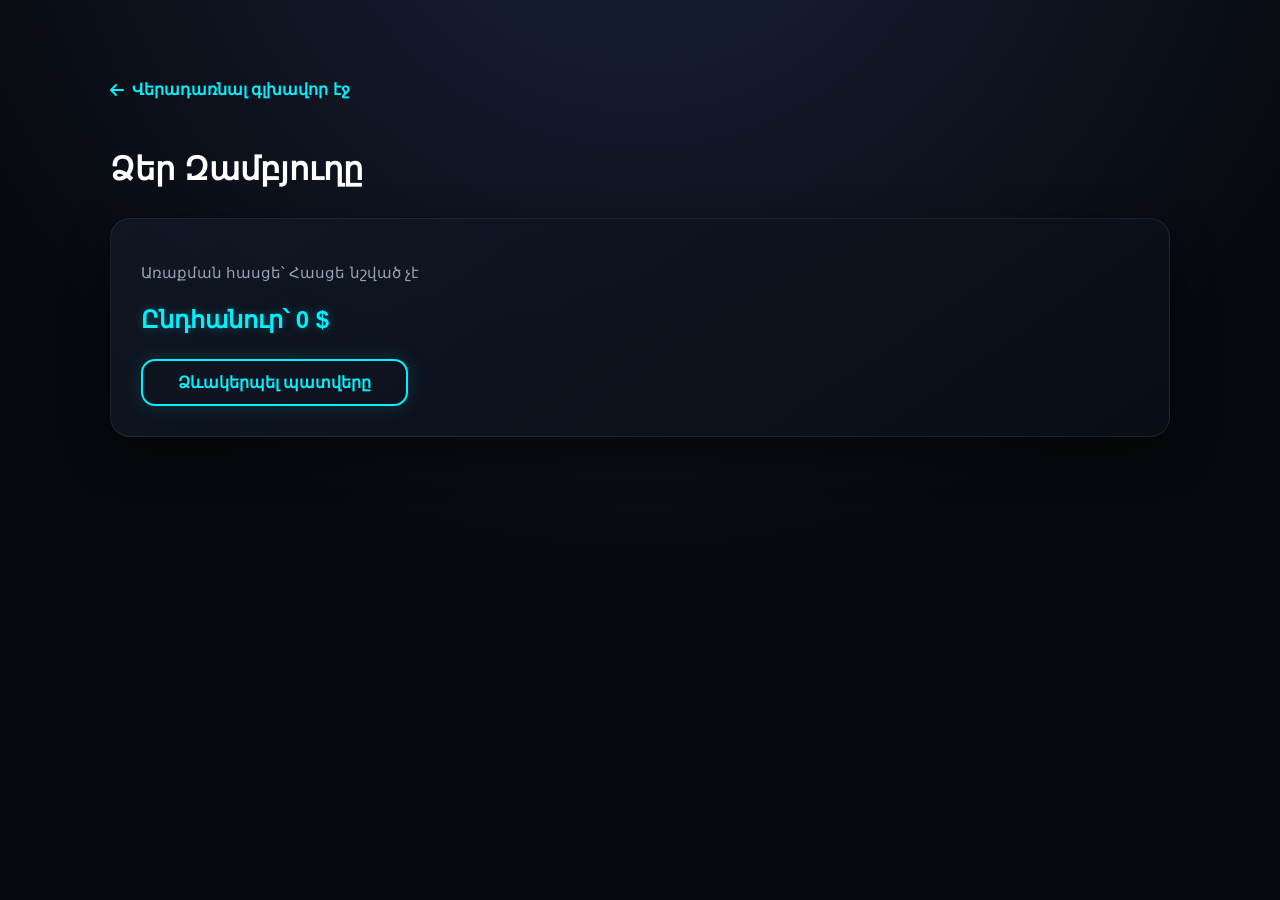
<file: cart.html>
<!DOCTYPE html>
<html lang="hy">
<head>
  <meta charset="UTF-8">
  <meta name="viewport" content="width=device-width, initial-scale=1.0">
  <title>Զամբյուղ - Luxury Store</title>
  <link rel="stylesheet" href="css/style.css">
  <link rel="stylesheet" href="https://cdnjs.cloudflare.com/ajax/libs/font-awesome/6.4.0/css/all.min.css">
</head>
<body class="detail-page">

  <div class="container detail-container-padding">

    <a href="index.html" class="back-btn">
      <i class="fa-solid fa-arrow-left"></i> Վերադառնալ գլխավոր էջ
    </a>
    <h1 class="cart-page-title">Ձեր Զամբյուղը</h1>
    <div id="cart-items-container"></div>

    <div class="cart-summary">
      <p id="selected-address-text" class="cart-address-text">Առաքման հասցե չի ընտրված</p>
      <h3 id="cart-total-price" class="cart-total-heading">Ընդհանուր՝ 0 $</h3>

      <div class="checkout-actions-wrapper">
        <a href="checkout.html" class="neon-btn checkout-link-btn">Ձևակերպել պատվերը</a>
        <div id="orders-btn-container"></div>
      </div>
    </div>
  </div>

  <script type="module" src="pages/lang.js"></script>
  <script type="module" src="pages/cart-app.js"></script>
</body>
</html>
</file>
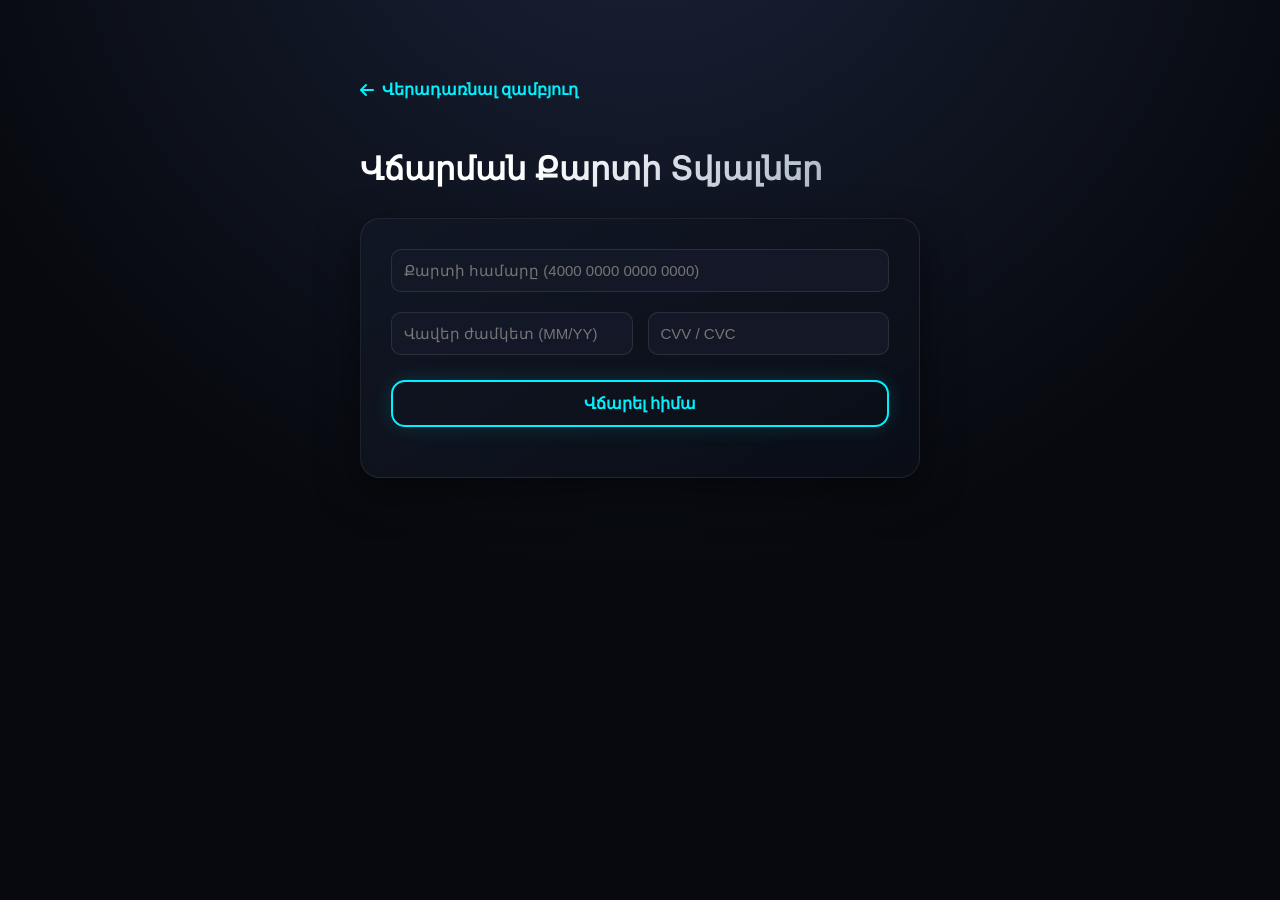
<file: checkout.html>
<!DOCTYPE html>
<html lang="hy">
<head>
  <meta charset="UTF-8">
  <meta name="viewport" content="width=device-width, initial-scale=1.0">
  <title>Վճարում - Dark Luxury Store</title>
  <link rel="stylesheet" href="css/style.css">
  <link rel="stylesheet" href="https://cdnjs.cloudflare.com/ajax/libs/font-awesome/6.4.0/css/all.min.css">
</head>
<body class="detail-page">

  <div class="detail-container-padding checkout-container">
    <a href="cart.html" class="back-btn">
      <i class="fa-solid fa-arrow-left"></i> Վերադառնալ զամբյուղ
    </a>

    <h1 class="cart-page-title">Վճարման Քարտի Տվյալներ</h1>

    <div class="cart-summary">
      <div id="payment-form">
        <div class="form-group">
          <input type="text" id="card-number" placeholder="Քարտի համարը (4000 0000 0000 0000)" maxlength="19" class="form-input">
        </div>

        <div class="form-row">
          <div class="form-col">
            <input type="text" id="card-expiry" placeholder="Վավեր ժամկետ (MM/YY)" maxlength="5" class="form-input">
          </div>
          <div class="form-col">
            <input type="password" id="card-cvv" placeholder="CVV / CVC" maxlength="3" class="form-input">
          </div>
        </div>

        <button id="pay-btn" class="neon-btn checkout-submit-btn">Վճարել հիմա</button>
        <div id="success-msg-container" style="margin-top: 20px; text-align: center;"></div>
      </div>
    </div>
  </div>

  <script type="module" src="pages/lang.js"></script>
  <script type="module" src="pages/checkout-app.js"></script>
</body>
</html>
</file>
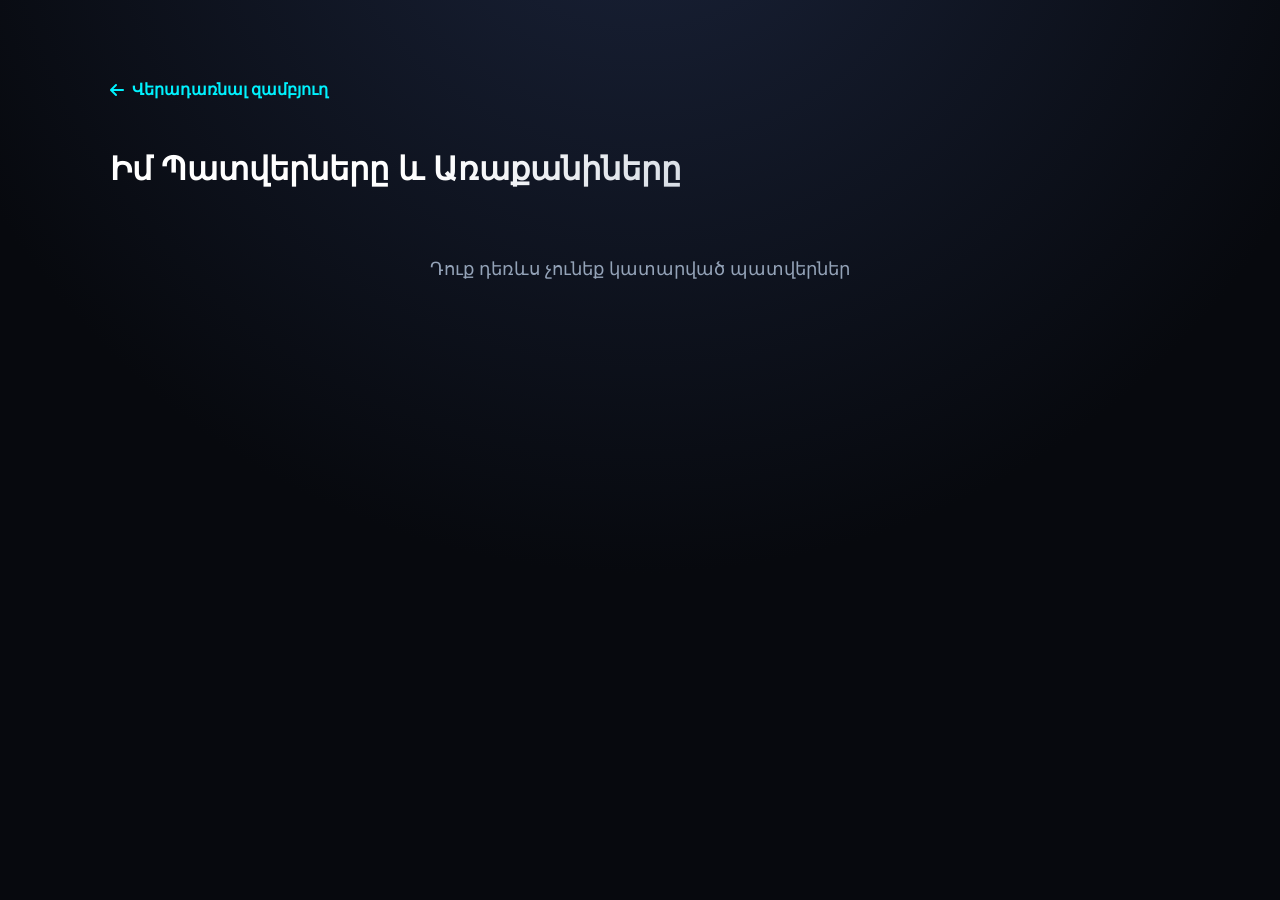
<file: orders.html>
<!DOCTYPE html>
<html lang="hy">
<head>
  <meta charset="UTF-8">
  <meta name="viewport" content="width=device-width, initial-scale=1.0">
  <title>Իմ պատվերները - Dark Luxury Store</title>
  <link rel="stylesheet" href="css/style.css">
  <link rel="stylesheet" href="https://cdnjs.cloudflare.com/ajax/libs/font-awesome/6.4.0/css/all.min.css">
</head>
<body class="detail-page">

  <div class="detail-container-padding">
    <a href="cart.html" class="back-btn">
      <i class="fa-solid fa-arrow-left"></i> Վերադառնալ զամբյուղ
    </a>

    <h1 class="cart-page-title">Իմ Պատվերները և Առաքանիները</h1>

    <div id="orders-container">
    </div>
  </div>

  <script type="module" src="pages/lang.js"></script>
  <script type="module" src="pages/orders-app.js"></script>
</body>
</html>
</file>
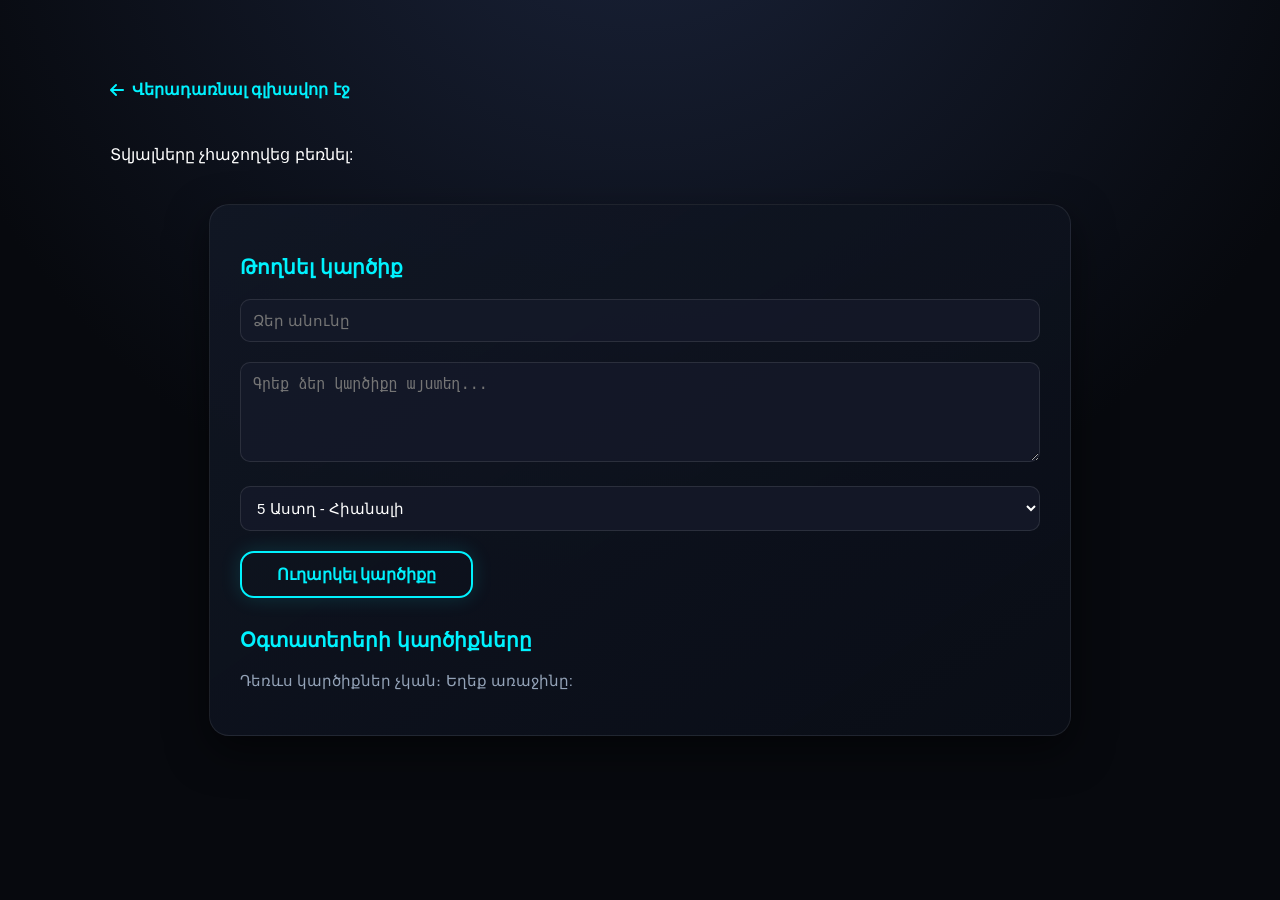
<file: product.html>
<!DOCTYPE html>
<html lang="hy">
<head>
  <meta charset="UTF-8">
  <meta name="viewport" content="width=device-width, initial-scale=1.0">
  <title>Ապրանքի Մանրամասներ - Dark Luxury Store</title>
  <link rel="stylesheet" href="css/style.css">
  <link rel="stylesheet" href="https://cdnjs.cloudflare.com/ajax/libs/font-awesome/6.4.0/css/all.min.css">
</head>
<body class="detail-page">

  <div class="container detail-container-padding">
    <a href="index.html" class="back-btn">
      <i class="fa-solid fa-arrow-left"></i> Վերադառնալ գլխավոր էջ
    </a>
  
    <div id="apranqi-manramasn-tarats"></div>

    <div class="reviews-section" style="margin-top: 40px;">
      <h3 class="reviews-title">Թողնել կարծիք</h3>
      <div id="review-form">
        <div class="form-group">
          <input type="text" id="reviewer-name" placeholder="Ձեր անունը" class="form-input">
        </div>
        <div class="form-group">
          <textarea id="reviewer-text" placeholder="Գրեք ձեր կարծիքը այստեղ..." class="form-input review-textarea"></textarea>
        </div>
        <div class="form-group">
          <select id="reviewer-rating" class="form-input">
            <option value="5">5 Աստղ - Հիանալի</option>
            <option value="4">4 Աստղ - Լավն է</option>
            <option value="3">3 Աստղ - Նորմալ</option>
            <option value="2">2 Աստղ - Վատ չէ</option>
            <option value="1">1 Աստղ - Դուր չեկավ</option>
          </select>
        </div>
        <button id="submit-review-btn" class="neon-btn">Ուղարկել կարծիքը</button>
      </div>

      <h3 class="reviews-title" style="margin-top: 30px;">Օգտատերերի կարծիքները</h3>
      <div id="reviews-container">
        <!-- Այստեղ կհայտնվեն կարծիքները -->
      </div>
    </div>
  </div>


  <script type="module" src="pages/product-app.js"></script>
  <script type="module" src="pages/review-app.js"></script>
</body>
</html>
</file>
<file: css/style.css>
/* --- 1. Հիմնական (Global) Ոճեր --- */
body {
  margin: 0;
  font-family: 'Segoe UI', Tahoma, Geneva, Verdana, sans-serif;
  background: radial-gradient(circle at 50% -20%, #1a233a 0%, #07090e 60%);
  background-color: #07090e;
  color: #ffffff;
  min-height: 100vh;
}

html {
  scroll-behavior: smooth;
}

/* --- 2. Ֆիքսված Նավիգացիա --- */
.store-navbar {
  background: rgba(10, 14, 23, 0.85);
  border-bottom: 1px solid rgba(0, 242, 254, 0.15);
  position: fixed;
  top: 0;
  left: 0;
  width: 100%;
  z-index: 1000;
  backdrop-filter: blur(12px);
  box-shadow: 0 10px 30px rgba(0, 0, 0, 0.5);
}

.nav-container {
  display: flex;
  align-items: center;
  justify-content: space-between;
  gap: 15px;
  flex-wrap: wrap;
  width: 100%;
  max-width: 1400px;
  margin: 0 auto;
  padding: 15px 20px;
  box-sizing: border-box;
}

.logo-box {
  display: flex;
  align-items: center;
  gap: 10px;
}

.logo-icon {
  color: #00f2fe;
  font-size: 24px;
  filter: drop-shadow(0 0 10px rgba(0, 242, 254, 0.6));
}

.logo-text {
  color: #fff;
  font-weight: 800;
  letter-spacing: 2px;
  font-size: 18px;
  text-shadow: 0 0 20px rgba(255, 255, 255, 0.2);
}

.filter-bar {
  display: flex;
  align-items: center;
  gap: 10px;
  flex-wrap: wrap;
  flex: 1;
  justify-content: center;
}

.filter-bar input,
.filter-bar select {
  padding: 9px 14px;
  border-radius: 12px;
  background: rgba(18, 24, 38, 0.8);
  border: 1px solid rgba(255, 255, 255, 0.08);
  color: #00f2fe;
  font-weight: 600;
  outline: none;
  transition: all 0.3s ease;
}

.filter-bar input:focus,
.filter-bar select:focus {
  border-color: #00f2fe;
  box-shadow: 0 0 15px rgba(0, 242, 254, 0.3);
}

#lang-select {
  padding: 9px 16px;
  border-radius: 12px;
  background: rgba(18, 24, 38, 0.8);
  border: 1px solid rgba(0, 242, 254, 0.3);
  color: #00f2fe;
  font-weight: 600;
  outline: none;
  cursor: pointer;
  transition: all 0.3s ease;
}

#lang-select:hover {
  border-color: #00f2fe;
  box-shadow: 0 0 15px rgba(0, 242, 254, 0.4);
}

.nav-actions {
  display: flex;
  align-items: center;
  gap: 15px;
  flex-shrink: 0;
}

.nav-btn {
  position: relative;
  background: rgba(18, 24, 38, 0.8);
  border: 1px solid rgba(255, 255, 255, 0.08);
  color: #ffffff;
  padding: 10px 14px;
  border-radius: 12px;
  cursor: pointer;
  display: flex;
  align-items: center;
  justify-content: center;
  text-decoration: none;
  transition: all 0.3s cubic-bezier(0.4, 0, 0.2, 1);
}

.nav-btn:hover {
  border-color: #00f2fe;
  transform: translateY(-2px);
  box-shadow: 0 5px 20px rgba(0, 242, 254, 0.3);
}

.nav-btn .badge {
  position: absolute;
  top: -6px;
  right: -6px;
  background: linear-gradient(135deg, #ff0055, #ff5e00);
  color: #ffffff;
  font-size: 11px;
  font-weight: bold;
  padding: 2px 6px;
  border-radius: 50%;
  box-shadow: 0 0 10px rgba(255, 0, 85, 0.5);
}

/* --- 3. Hero Բաժին և Սլայդեր --- */
.hero-section {
  position: relative;
  width: 100%;
  min-height: 100vh;
  padding-top: 100px;
  padding-left: 20px;
  padding-right: 20px;
  background: radial-gradient(circle at 20% 30%, rgba(0, 242, 254, 0.07) 0%, transparent 50%),
              radial-gradient(circle at 80% 70%, rgba(255, 0, 85, 0.05) 0%, transparent 50%);
  overflow: hidden;
  display: flex;
  align-items: center;
  justify-content: center;
  box-sizing: border-box;
}

.hero-wrapper {
  display: flex;
  align-items: center;
  justify-content: space-between;
  max-width: 1300px;
  width: 100%;
  z-index: 2;
  gap: 50px;
}

.hero-content {
  max-width: 600px;
  text-align: left;
}

.hero-badge {
  display: inline-block;
  background: linear-gradient(135deg, rgba(0, 242, 254, 0.1), rgba(0, 120, 250, 0.1));
  color: #00f2fe;
  border: 1px solid rgba(0, 242, 254, 0.3);
  padding: 6px 16px;
  border-radius: 20px;
  font-size: 13px;
  font-weight: 700;
  margin-bottom: 15px;
  box-shadow: inset 0 0 10px rgba(0, 242, 254, 0.1);
}

.hero-title {
  font-size: 56px;
  font-weight: 800;
  color: #ffffff;
  letter-spacing: 3px;
  margin-bottom: 20px;
  background: linear-gradient(135deg, #ffffff 30%, #94a3b8 100%);
  -webkit-background-clip: text;
  -webkit-text-fill-color: transparent;
}

.hero-subtitle {
  font-size: 18px;
  color: #94a3b8;
  margin-bottom: 35px;
  line-height: 1.6;
}

.top-slider-box {
  width: 340px;
  height: 420px;
  overflow: hidden;
  position: relative;
  border-radius: 24px;
  box-shadow: 0 25px 50px rgba(0, 0, 0, 0.6);
  border: 1px solid rgba(255, 255, 255, 0.08);
  flex-shrink: 0;
}

.slider-track {
  display: flex;
  width: calc(340px * 3);
  animation: slideAnimation 14s infinite cubic-bezier(0.4, 0, 0.2, 1);
}

.top-card {
  width: 340px;
  height: 420px;
  background: linear-gradient(145deg, rgba(18, 24, 38, 0.9), rgba(10, 14, 23, 0.98));
  border: 1px solid rgba(0, 242, 254, 0.2);
  border-radius: 24px;
  padding: 25px;
  box-sizing: border-box;
  display: flex;
  flex-direction: column;
  align-items: center;
  text-align: center;
  position: relative;
}

.top-card img {
  width: 180px;
  height: 180px;
  object-fit: contain;
  margin: 15px 0;
  filter: drop-shadow(0 10px 20px rgba(0, 0, 0, 0.5));
}

@keyframes slideAnimation {
  0%, 28% { transform: translateX(0); }
  33%, 61% { transform: translateX(-340px); }
  66%, 94% { transform: translateX(-680px); }
  100% { transform: translateX(0); }
}

/* --- 4. Ապրանքների Ցանց (Grid - 4 սյունակ կողք կողքի) --- */
#store-main-content {
  padding-top: 40px;
}

.grid {
  display: grid;
  grid-template-columns: repeat(4, 1fr);
  gap: 25px;
  max-width: 1400px;
  margin: 40px auto;
  padding: 0 20px;
}

.card {
  background: linear-gradient(145deg, rgba(18, 24, 38, 0.85), rgba(10, 14, 23, 0.95));
  border: 1px solid rgba(255, 255, 255, 0.06);
  border-radius: 20px;
  padding: 20px;
  position: relative;
  display: flex;
  flex-direction: column;
  justify-content: space-between;
  transition: all 0.4s cubic-bezier(0.4, 0, 0.2, 1);
  box-shadow: 0 10px 30px rgba(0, 0, 0, 0.4);
  backdrop-filter: blur(10px);
}

.card:hover {
  transform: translateY(-6px);
  border-color: rgba(0, 242, 254, 0.4);
  box-shadow: 0 20px 40px rgba(0, 242, 254, 0.15), 0 0 20px rgba(0, 242, 254, 0.1);
}

.badge-discount {
  position: absolute;
  top: 15px;
  left: 15px;
  background: rgba(255, 0, 85, 0.15);
  color: #ff0055;
  border: 1px solid rgba(255, 0, 85, 0.4);
  padding: 4px 10px;
  border-radius: 8px;
  font-size: 12px;
  font-weight: bold;
}

.card-heart {
  position: absolute;
  top: 15px;
  right: 15px;
  width: 36px;
  height: 36px;
  background: rgba(18, 24, 38, 0.8);
  border: 1px solid rgba(255, 255, 255, 0.08);
  border-radius: 50%;
  display: flex;
  align-items: center;
  justify-content: center;
  cursor: pointer;
  transition: all 0.3s ease;
}

.card-heart:hover {
  border-color: #ff0055;
  transform: scale(1.1);
}

.card-img-wrapper {
  width: 100%;
  height: 200px;
  display: flex;
  align-items: center;
  justify-content: center;
  margin-bottom: 15px;
  cursor: pointer;
}

.card-img-wrapper img {
  max-width: 100%;
  max-height: 100%;
  object-fit: contain;
  border-radius: 10px;
  transition: transform 0.4s ease;
}

.card:hover .card-img-wrapper img {
  transform: scale(1.05);
}

.card h3 {
  font-size: 16px;
  margin: 10px 0;
  color: #fff;
  cursor: pointer;
  overflow: hidden;
  text-overflow: ellipsis;
  white-space: nowrap;
  transition: color 0.3s ease;
}

.card h3:hover {
  color: #00f2fe;
}

.card-rating {
  color: #f59e0b;
  font-size: 14px;
  margin-bottom: 15px;
}

.card-footer {
  display: flex;
  align-items: center;
  justify-content: space-between;
  margin-top: auto;
}

.card-price {
  color: #00f2fe;
  font-size: 18px;
  font-weight: 800;
  margin: 0;
  text-shadow: 0 0 10px rgba(0, 242, 254, 0.3);
}

.cart-add-btn {
  background: linear-gradient(135deg, rgba(0, 242, 254, 0.15), rgba(0, 120, 250, 0.25));
  border: 1px solid rgba(0, 242, 254, 0.4);
  color: #00f2fe;
  padding: 8px 16px;
  border-radius: 12px;
  cursor: pointer;
  font-weight: 700;
  transition: all 0.3s cubic-bezier(0.4, 0, 0.2, 1);
}

.cart-add-btn:hover {
  background: linear-gradient(135deg, #00f2fe, #0072ff);
  color: #07090e;
  border-color: #00f2fe;
  box-shadow: 0 0 20px rgba(0, 242, 254, 0.6);
  transform: translateY(-2px);
}

.load-more-container {
  text-align: center;
  margin: 50px 0;
}

.neon-btn {
  background: transparent;
  border: 2px solid #00f2fe;
  color: #00f2fe;
  padding: 12px 35px;
  border-radius: 14px;
  font-size: 16px;
  font-weight: bold;
  cursor: pointer;
  transition: all 0.4s cubic-bezier(0.4, 0, 0.2, 1);
  box-shadow: 0 0 20px rgba(0, 242, 254, 0.15);
}

.neon-btn:hover {
  background: #00f2fe;
  color: #07090e;
  box-shadow: 0 0 30px rgba(0, 242, 254, 0.7);
  transform: translateY(-2px);
}

.hidden {
  display: none !important;
}

/* --- 5. Footer --- */
.store-footer {
  width: 100%;
  max-width: 1400px;
  margin: 60px auto 30px auto;
  background: linear-gradient(145deg, rgba(18, 24, 38, 0.85), rgba(10, 14, 23, 0.95));
  border: 1px solid rgba(255, 255, 255, 0.06);
  border-radius: 20px;
  padding: 40px;
  box-sizing: border-box;
  backdrop-filter: blur(10px);
}

.footer-content {
  display: flex;
  justify-content: space-between;
  gap: 30px;
  flex-wrap: wrap;
  border-bottom: 1px solid rgba(255, 255, 255, 0.06);
  padding-bottom: 30px;
}

.footer-col h3 {
  color: #00f2fe;
  font-size: 18px;
  margin-bottom: 15px;
  text-shadow: 0 0 10px rgba(0, 242, 254, 0.3);
}

.footer-col p {
  color: #94a3b8;
  font-size: 14px;
  line-height: 1.6;
  margin: 6px 0;
}

.footer-bottom {
  text-align: center;
  padding-top: 20px;
  color: #64748b;
  font-size: 13px;
}

/* --- 6. Modal --- */
.modal {
  display: none;
  position: fixed;
  top: 0;
  left: 0;
  width: 100%;
  height: 100%;
  background: rgba(7, 9, 14, 0.8);
  backdrop-filter: blur(12px);
  z-index: 2000;
  align-items: center;
  justify-content: center;
  transition: opacity 0.3s ease;
}

.modal.active-modal {
  display: flex;
}

.modal-content {
  background: #121826;
  border: 1px solid rgba(0, 242, 254, 0.3);
  border-radius: 20px;
  padding: 30px;
  width: 90%;
  max-width: 800px;
  position: relative;
  box-shadow: 0 25px 50px rgba(0, 0, 0, 0.8);
}

.close-btn {
  position: absolute;
  top: 15px;
  right: 20px;
  color: #fff;
  font-size: 20px;
  cursor: pointer;
  transition: color 0.3s ease;
}

.close-btn:hover {
  color: #00f2fe;
}

/* --- 7. Զամբյուղի Էջի Ոճեր (Cart Page Styling) --- */
.detail-page {
  background: radial-gradient(circle at 50% -20%, #1a233a 0%, #07090e 60%);
  color: #ffffff;
  min-height: 100vh;
  padding: 40px 20px;
  box-sizing: border-box;
}

.detail-container-padding {
  max-width: 1000px;
  margin: 0 auto;
}

.back-btn {
  display: inline-flex;
  align-items: center;
  gap: 8px;
  color: #00f2fe;
  text-decoration: none;
  font-weight: 600;
  margin-bottom: 25px;
  transition: transform 0.3s ease;
}

.back-btn:hover {
  transform: translateX(-5px);
}

.cart-page-title {
  font-size: 32px;
  font-weight: 800;
  margin-bottom: 30px;
  background: linear-gradient(135deg, #ffffff 30%, #94a3b8 100%);
  -webkit-background-clip: text;
  -webkit-text-fill-color: transparent;
}

.cart-item-card {
  background: linear-gradient(145deg, rgba(18, 24, 38, 0.85), rgba(10, 14, 23, 0.95));
  border: 1px solid rgba(255, 255, 255, 0.06);
  border-radius: 16px;
  padding: 20px;
  display: flex;
  align-items: center;
  justify-content: space-between;
  gap: 20px;
  margin-bottom: 15px;
  box-shadow: 0 10px 30px rgba(0, 0, 0, 0.4);
  backdrop-filter: blur(10px);
}

.cart-item-img {
  width: 80px;
  height: 80px;
  object-fit: contain;
  background: rgba(255, 255, 255, 0.03);
  border-radius: 10px;
  padding: 5px;
}

.cart-item-info {
  flex: 1;
}

.cart-item-info h4 {
  margin: 0 0 8px 0;
  font-size: 18px;
  color: #ffffff;
}

.cart-item-info p {
  margin: 0;
  color: #00f2fe;
  font-weight: 700;
}

.cart-item-qty {
  color: #94a3b8;
  font-weight: 600;
}

.empty-cart-text {
  color: #94a3b8;
  font-size: 16px;
  text-align: center;
  padding: 40px;
  background: rgba(18, 24, 38, 0.5);
  border-radius: 16px;
  border: 1px dashed rgba(255, 255, 255, 0.1);
}

.cart-summary {
  background: linear-gradient(145deg, rgba(18, 24, 38, 0.85), rgba(10, 14, 23, 0.95));
  border: 1px solid rgba(0, 242, 254, 0.2);
  border-radius: 20px;
  padding: 30px;
  margin-top: 30px;
  box-shadow: 0 15px 40px rgba(0, 0, 0, 0.5);
}

.cart-address-text {
  color: #94a3b8;
  margin-bottom: 15px;
  font-size: 15px;
}

.cart-total-heading {
  color: #00f2fe;
  font-size: 24px;
  font-weight: 800;
  margin-bottom: 25px;
  text-shadow: 0 0 10px rgba(0, 242, 254, 0.3);
}

/* --- 8. Responsive Հարմարեցումներ --- */
@media (max-width: 1024px) {
  .grid {
    grid-template-columns: repeat(2, 1fr);
  }
}

@media (max-width: 600px) {
  .grid {
    grid-template-columns: repeat(1, 1fr);
  }
}


/* --- 9. Ապրանքի Մանրամասների Էջի Ոճեր (Product Detail Page) --- */
body.detail-page, .detail-page {
  background: radial-gradient(circle at 50% -20%, #1a233a 0%, #07090e 60%);
  color: #ffffff;
  min-height: 100vh;
  margin: 0;
  font-family: 'Segoe UI', Tahoma, Geneva, Verdana, sans-serif;
}

.detail-container-padding {
  max-width: 1100px;
  margin: 0 auto;
  padding: 40px 20px;
  box-sizing: border-box;
}

.back-btn {
  display: inline-flex;
  align-items: center;
  gap: 8px;
  color: #00f2fe;
  text-decoration: none;
  font-weight: 600;
  margin-bottom: 30px;
  transition: transform 0.3s ease;
}

.back-btn:hover {
  transform: translateX(-5px);
}

.detail-flex {
  background: linear-gradient(145deg, rgba(18, 24, 38, 0.85), rgba(10, 14, 23, 0.95));
  border: 1px solid rgba(0, 242, 254, 0.2);
  border-radius: 24px;
  padding: 40px;
  display: flex;
  gap: 40px;
  align-items: center;
  box-shadow: 0 20px 50px rgba(0, 0, 0, 0.6);
  backdrop-filter: blur(10px);
}

.detail-img {
  width: 320px;
  height: 320px;
  object-fit: contain;
  background: rgba(255, 255, 255, 0.03);
  border-radius: 16px;
  padding: 15px;
  border: 1px solid rgba(255, 255, 255, 0.05);
}

.detail-info {
  flex: 1;
}

.detail-info h2 {
  font-size: 32px;
  margin: 0 0 15px 0;
  color: #ffffff;
  text-shadow: 0 0 20px rgba(255, 255, 255, 0.2);
}

.detail-info p {
  color: #94a3b8;
  font-size: 16px;
  line-height: 1.6;
  margin-bottom: 20px;
}

.modal-price {
  color: #00f2fe !important;
  font-size: 24px !important;
  font-weight: 800 !important;
  text-shadow: 0 0 10px rgba(0, 242, 254, 0.3);
  margin: 15px 0;
}

.card-rating {
  color: #f59e0b;
  font-size: 16px;
}

.reviews-section {
  margin-top: 40px;
  background: linear-gradient(145deg, rgba(18, 24, 38, 0.85), rgba(10, 14, 23, 0.95));
  border: 1px solid rgba(255, 255, 255, 0.06);
  border-radius: 24px;
  padding: 30px;
  box-shadow: 0 15px 40px rgba(0, 0, 0, 0.5);
}

.reviews-section h3 {
  color: #00f2fe;
  font-size: 20px;
  margin-bottom: 20px;
}

.review-card {
  background: rgba(12, 16, 26, 0.8);
  border: 1px solid rgba(255, 255, 255, 0.05);
  border-radius: 14px;
  padding: 15px 20px;
  margin-bottom: 15px;
}

.review-header {
  display: flex;
  justify-content: space-between;
  align-items: center;
  margin-bottom: 8px;
  color: #ffffff;
  font-weight: 600;
}

.review-comment {
  color: #94a3b8;
  margin: 0;
  font-size: 14px;
}

/* --- Մոդալի և Հաղորդագրությունների Ոճեր --- */
.no-products-msg {
  color: #94a3b8;
  text-align: center;
  grid-column: 1 / -1;
  font-size: 16px;
}

.error-msg {
  color: #ff0055;
  text-align: center;
  grid-column: 1 / -1;
  font-size: 16px;
}

.modal-wrapper {
  display: flex;
  gap: 30px;
  align-items: center;
  flex-wrap: wrap;
}

.modal-img {
  width: 250px;
  height: 250px;
  object-fit: contain;
  background: rgba(255, 255, 255, 0.03);
  border-radius: 12px;
  padding: 10px;
}

.modal-info {
  flex: 1;
}

.modal-info h2 {
  color: #ffffff;
  margin-top: 0;
}

.modal-desc {
  color: #94a3b8;
  line-height: 1.6;
}

.modal-discount {
  color: #ff0055;
  font-weight: bold;
}

.modal-btn {
  padding: 10px 20px;
  font-size: 16px;
}

/* --- Զամբյուղի և Checkout-ի Էջերի Ոճեր --- */

.cart-page-title {
  font-size: 32px;
  font-weight: 800;
  margin-bottom: 30px;
  color: #fff;
}

.cart-item-card {
  background: linear-gradient(145deg, rgba(18, 24, 38, 0.85), rgba(10, 14, 23, 0.95));
  border: 1px solid rgba(255, 255, 255, 0.06);
  border-radius: 16px;
  padding: 20px;
  display: flex;
  align-items: center;
  gap: 20px;
  margin-bottom: 15px;
  box-shadow: 0 10px 30px rgba(0,0,0,0.4);
  flex-wrap: wrap;
}

.cart-item-img {
  width: 80px;
  height: 80px;
  object-fit: contain;
  background: rgba(255,255,255,0.03);
  border-radius: 10px;
  padding: 5px;
}

.cart-item-info {
  flex: 1;
  min-width: 150px;
}

.cart-item-info h4 {
  margin: 0 0 5px 0;
  color: #fff;
  font-size: 16px;
}

.cart-item-info p {
  margin: 0;
  color: #00f2fe;
  font-weight: bold;
}

.qty-btn {
  background: rgba(255, 255, 255, 0.05);
  border: 1px solid rgba(255, 255, 255, 0.1);
  color: #fff;
  width: 30px;
  height: 30px;
  border-radius: 8px;
  cursor: pointer;
  font-weight: bold;
  transition: all 0.2s;
}

.qty-btn:hover {
  background: #00f2fe;
  color: #07090e;
  border-color: #00f2fe;
}

.cart-item-qty {
  font-weight: bold;
  font-size: 16px;
  color: #fff;
  min-width: 20px;
  text-align: center;
}

.cart-remove-btn {
  background: rgba(255, 0, 85, 0.1);
  border: 1px solid rgba(255, 0, 85, 0.3);
  color: #ff0055;
  width: 36px;
  height: 36px;
  border-radius: 10px;
  cursor: pointer;
  display: flex;
  align-items: center;
  justify-content: center;
  transition: all 0.2s;
}

.cart-remove-btn:hover {
  background: #ff0055;
  color: #fff;
  box-shadow: 0 0 15px rgba(255, 0, 85, 0.5);
}

.cart-summary {
  background: linear-gradient(145deg, rgba(18, 24, 38, 0.85), rgba(10, 14, 23, 0.95));
  border: 1px solid rgba(255, 255, 255, 0.08);
  border-radius: 20px;
  padding: 30px;
  margin-top: 30px;
  box-shadow: 0 15px 40px rgba(0,0,0,0.5);
}

.cart-address-text {
  color: #94a3b8;
  margin-bottom: 10px;
  font-size: 15px;
}

.cart-total-heading {
  color: #00f2fe;
  font-size: 24px;
  margin-bottom: 25px;
}

.empty-cart-text {
  color: #94a3b8;
  text-align: center;
  font-size: 18px;
  padding: 40px 0;
}

.checkout-actions-wrapper {
  display: flex;
  gap: 15px;
  flex-wrap: wrap;
  align-items: center;
}

#orders-btn-container {
  display: inline-flex;
  align-items: center;
}

.orders-history-btn {
  background: linear-gradient(135deg, rgba(255, 0, 85, 0.15), rgba(255, 94, 0, 0.2));
  border: 1px solid rgba(255, 0, 85, 0.4);
  color: #ff0055;
  padding: 12px 25px;
  border-radius: 12px;
  font-size: 15px;
  font-weight: bold;
  cursor: pointer;
  display: inline-flex;
  align-items: center;
  gap: 8px;
  transition: all 0.3s cubic-bezier(0.4, 0, 0.2, 1);
  text-decoration: none;
  box-shadow: 0 4px 15px rgba(255, 0, 85, 0.15);
}

.orders-history-btn:hover {
  background: linear-gradient(135deg, #ff0055, #ff5e00);
  color: #ffffff;
  border-color: #ff0055;
  box-shadow: 0 0 25px rgba(255, 0, 85, 0.6);
  transform: translateY(-2px);
}

.checkout-container {
  max-width: 600px;
}

.form-group {
  margin-bottom: 20px;
}

.form-row {
  display: flex;
  gap: 15px;
  margin-bottom: 25px;
}

.form-col {
  flex: 1;
}

.form-input {
  width: 100%;
  padding: 12px;
  border-radius: 10px;
  background: rgba(20, 25, 40, 0.9);
  border: 1px solid rgba(255, 255, 255, 0.1);
  color: #fff;
  box-sizing: border-box;
  outline: none;
  transition: border-color 0.3s ease;
  font-size: 15px;
}

.form-input:focus {
  border-color: #00f2fe;
  box-shadow: 0 0 10px rgba(0, 242, 254, 0.2);
}

.checkout-submit-btn {
  width: 100%;
  text-align: center;
  box-sizing: border-box;
}

/* --- Վճարման Հաջողության Հաղորդագրության Ոճեր --- */
.success-text {
  color: #22c55e;
  font-weight: bold;
  font-size: 16px;
  margin-bottom: 12px;
}

.success-link {
  display: inline-flex;
  justify-content: center;
  margin-bottom: 0;
}

/* --- Պատվերների Էջի Ոճեր (Orders Page) --- */
.empty-orders-text {
  color: #94a3b8;
  text-align: center;
  font-size: 18px;
  padding: 40px 0;
}

.order-card {
  background: linear-gradient(145deg, rgba(18, 24, 38, 0.85), rgba(10, 14, 23, 0.95));
  border: 1px solid rgba(255, 255, 255, 0.08);
  border-radius: 20px;
  padding: 25px;
  margin-bottom: 25px;
  box-shadow: 0 15px 40px rgba(0,0,0,0.5);
}

.order-header {
  display: flex;
  justify-content: space-between;
  align-items: center;
  flex-wrap: wrap;
  gap: 10px;
  border-bottom: 1px solid rgba(255, 255, 255, 0.08);
  padding-bottom: 15px;
  margin-bottom: 15px;
}

.order-header h3 {
  margin: 0;
  color: #fff;
  font-size: 18px;
}

.order-date {
  color: #94a3b8;
  font-size: 14px;
}

.order-address {
  color: #94a3b8;
  font-size: 14px;
  margin-bottom: 20px;
}

.order-items-list {
  display: flex;
  flex-direction: column;
  gap: 12px;
  margin-bottom: 20px;
}

.order-item-row {
  display: flex;
  align-items: center;
  gap: 15px;
  background: rgba(255, 255, 255, 0.02);
  border: 1px solid rgba(255, 255, 255, 0.05);
  border-radius: 12px;
  padding: 10px 15px;
}

.order-item-img {
  width: 50px;
  height: 50px;
  object-fit: contain;
}

.order-item-info h4 {
  margin: 0 0 4px 0;
  color: #fff;
  font-size: 15px;
}

.order-item-info p {
  margin: 0;
  color: #94a3b8;
  font-size: 13px;
}

.order-footer-total {
  display: flex;
  justify-content: space-between;
  align-items: center;
  border-top: 1px solid rgba(255, 255, 255, 0.08);
  padding-top: 15px;
  font-weight: bold;
  font-size: 16px;
  color: #fff;
}

.order-total-price {
  color: #00f2fe;
  font-size: 18px;
}

/* --- Կարծիքների Համակարգի Ոճեր --- */
.reviews-section {
  max-width: 800px;
  margin: 40px auto;
  background: linear-gradient(145deg, rgba(18, 24, 38, 0.85), rgba(10, 14, 23, 0.95));
  border: 1px solid rgba(255, 255, 255, 0.08);
  border-radius: 20px;
  padding: 30px;
  box-shadow: 0 15px 40px rgba(0,0,0,0.5);
}

.reviews-title {
  color: #fff;
  font-size: 20px;
  margin-bottom: 20px;
}

.review-textarea {
  height: 100px;
  resize: vertical;
}

.review-card {
  background: rgba(255, 255, 255, 0.02);
  border: 1px solid rgba(255, 255, 255, 0.05);
  border-radius: 12px;
  padding: 15px;
  margin-bottom: 15px;
}

.review-author {
  color: #00f2fe;
  font-weight: bold;
  font-size: 16px;
  margin-bottom: 5px;
}

.review-stars {
  color: #f59e0b;
  font-size: 14px;
  margin-bottom: 8px;
}

.review-text {
  color: #94a3b8;
  font-size: 14px;
  margin: 0;
  line-height: 1.5;
}

.empty-reviews-text {
  color: #94a3b8;
  font-size: 15px;
}

/* --- Վճարման և հաջողության էջի ոճեր --- */
.success-link {
  text-decoration: none;
  display: inline-block;
  margin-top: 15px;
}

.checkout-link-btn {
  text-decoration: none;
  display: inline-block;
}
</file>
